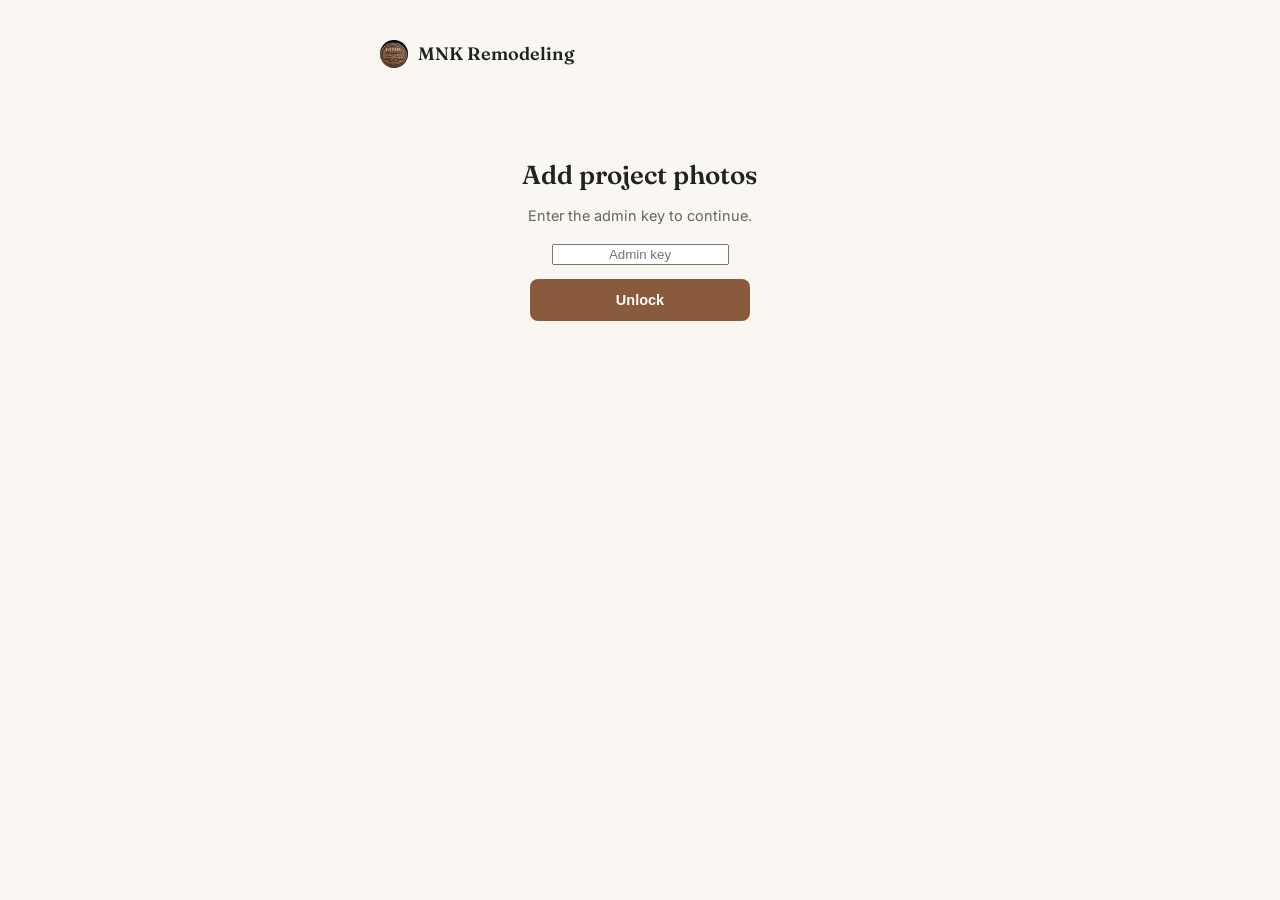
<file: admin.html>
<!DOCTYPE html>
<html lang="en">
<head>
<meta charset="UTF-8">
<meta name="viewport" content="width=device-width, initial-scale=1, viewport-fit=cover">
<title>MNK Remodeling — Add Project Photos</title>
<meta name="robots" content="noindex, nofollow">
<link rel="icon" href="images/logo.jpg">
<link rel="preconnect" href="https://fonts.googleapis.com">
<link rel="preconnect" href="https://fonts.gstatic.com" crossorigin>
<link href="https://fonts.googleapis.com/css2?family=Fraunces:opsz,wght@9..144,600;9..144,700&family=Inter:wght@400;500;600;700&display=swap" rel="stylesheet">
<style>
  :root{
    --bg:#faf7f2; --bg-alt:#f1ebe0; --surface:#ffffff; --ink:#1f241f; --ink-dim:#6b6459;
    --line:#e4dccb; --accent:#8a5a3c; --accent-soft:rgba(138,90,60,0.09);
    box-sizing:border-box; padding-top:env(safe-area-inset-top,0px); padding-bottom:env(safe-area-inset-bottom,0px);
  }
  *,*::before,*::after{box-sizing:inherit;}
  body{margin:0;background:var(--bg);color:var(--ink);font-family:'Inter',sans-serif;font-size:16px;line-height:1.6;}
  h1,h2{font-family:'Fraunces',serif;font-weight:600;margin:0;}
  .wrap{max-width:560px;margin:0 auto;padding:40px 20px 80px;}
  .brand{display:flex;align-items:center;gap:10px;font-family:'Fraunces',serif;font-weight:600;font-size:18px;margin-bottom:8px;}
  .brand img{width:28px;height:28px;border-radius:50%;object-fit:cover;}
  h1{font-size:26px;margin-top:18px;}
  .sub{color:var(--ink-dim);font-size:14.5px;margin-top:8px;}
  .card{background:var(--surface);border:1px solid var(--line);border-radius:14px;padding:24px;margin-top:28px;}
  .field{margin-bottom:18px;}
  .field label{display:block;font-size:12.5px;font-weight:600;color:var(--ink-dim);margin-bottom:7px;text-transform:uppercase;letter-spacing:0.03em;}
  .field input,.field select,.field textarea{width:100%;background:var(--bg);border:1px solid var(--line);border-radius:8px;padding:11px 13px;color:var(--ink);font-family:'Inter',sans-serif;font-size:14.5px;}
  .mode-toggle{display:flex;gap:10px;margin-bottom:20px;}
  .mode-toggle button{flex:1;padding:11px;border-radius:8px;border:1px solid var(--line);background:var(--bg);font-family:'Inter',sans-serif;font-weight:600;font-size:13.5px;cursor:pointer;color:var(--ink-dim);}
  .mode-toggle button.active{background:var(--accent);color:#fff;border-color:var(--accent);}
  .hidden{display:none;}
  .drop{border:1.5px dashed var(--line);border-radius:10px;padding:24px;text-align:center;cursor:pointer;background:var(--bg);}
  .drop input{display:none;}
  .thumbs{display:grid;grid-template-columns:repeat(auto-fill,minmax(72px,1fr));gap:8px;margin-top:14px;}
  .thumbs img{width:100%;aspect-ratio:1;object-fit:cover;border-radius:6px;border:1px solid var(--line);}
  .btn{display:inline-flex;align-items:center;justify-content:center;gap:8px;width:100%;padding:13px;border-radius:8px;font-weight:600;font-size:14.5px;border:none;cursor:pointer;background:var(--accent);color:#fff;margin-top:6px;}
  .btn:disabled{opacity:0.5;cursor:not-allowed;}
  .status{margin-top:16px;font-size:13.5px;white-space:pre-wrap;}
  .status .ok{color:var(--accent);}
  .status .err{color:#b23b1f;}
  .lock{text-align:center;padding:60px 0;}
  .lock input{max-width:220px;margin:16px auto 0;display:block;text-align:center;}
</style>
</head>
<body>
<div class="wrap">
  <div class="brand"><img src="images/logo.jpg" alt="">MNK Remodeling</div>

  <div id="lockScreen" class="lock">
    <h1>Add project photos</h1>
    <p class="sub">Enter the admin key to continue.</p>
    <input type="password" id="adminKeyInput" placeholder="Admin key">
    <button class="btn" style="max-width:220px;margin:14px auto 0;" onclick="unlock()">Unlock</button>
    <p class="status" id="lockStatus"></p>
  </div>

  <div id="mainScreen" class="hidden">
    <h1>Add project photos</h1>
    <p class="sub">Upload photos straight into an existing project, or start a brand new one. This goes directly onto the live site — no coding.</p>

    <div class="card">
      <div class="mode-toggle">
        <button id="modeExistingBtn" class="active" onclick="setMode('existing')">Add photos</button>
        <button id="modeNewBtn" onclick="setMode('new')">New project</button>
        <button id="modeDeleteBtn" onclick="setMode('delete')">Delete project</button>
      </div>

      <div id="existingFields">
        <div class="field">
          <label for="projectSelect">Project</label>
          <select id="projectSelect"></select>
        </div>
      </div>

      <div id="deleteFields" class="hidden">
        <div class="field">
          <label for="deleteSelect">Project to delete</label>
          <select id="deleteSelect"></select>
        </div>
        <p class="sub" style="margin-top:-4px;">This permanently removes the project and all its photos from the live site and from GitHub. It cannot be undone.</p>
      </div>

      <div id="newFields" class="hidden">
        <div class="field">
          <label for="serviceSelect">Service category</label>
          <select id="serviceSelect">
            <option value="bathroom">Bathroom Renovation</option>
            <option value="kitchen">Kitchen Remodeling</option>
            <option value="basement">Basement Finishing</option>
            <option value="carpentry">Custom Carpentry</option>
            <option value="flooring">Flooring & Tile</option>
            <option value="whole-home">Whole-Home Remodeling</option>
          </select>
        </div>
        <div class="field">
          <label for="titleInput">Project title</label>
          <input id="titleInput" placeholder="e.g. Smith Family Bathroom">
        </div>
        <div class="field">
          <label for="locationInput">Location (optional)</label>
          <input id="locationInput" placeholder="e.g. Naperville, IL">
        </div>
      </div>

      <div class="field" id="photosField">
        <label>Photos</label>
        <label class="drop" id="dropZone">
          <input type="file" id="fileInput" accept="image/*" multiple>
          <div id="dropHint">Tap to choose one or more photos</div>
          <div class="thumbs" id="thumbs"></div>
        </label>
      </div>

      <button class="btn" id="uploadBtn" disabled>Upload</button>
      <div class="status" id="uploadStatus"></div>
    </div>
  </div>
</div>

<script>
let adminKey = '';
let selectedFiles = [];
let projects = [];
let mode = 'existing';

function unlock(){
  const val = document.getElementById('adminKeyInput').value.trim();
  if(!val){ return; }
  adminKey = val;
  document.getElementById('lockScreen').classList.add('hidden');
  document.getElementById('mainScreen').classList.remove('hidden');
  loadProjects();
}

async function loadProjects(){
  try{
    const res = await fetch('projects.json');
    projects = await res.json();
    const optionsHtml = projects.map(p => `<option value="${p.folder}">${p.title} (${p.count} photo${p.count>1?'s':''})</option>`).join('');
    document.getElementById('projectSelect').innerHTML = optionsHtml;
    document.getElementById('deleteSelect').innerHTML = optionsHtml;
  } catch(err){
    document.getElementById('lockStatus').innerHTML = `<span class="err">Couldn't load projects.json: ${err.message}</span>`;
  }
}

function setMode(m){
  mode = m;
  document.getElementById('modeExistingBtn').classList.toggle('active', m==='existing');
  document.getElementById('modeNewBtn').classList.toggle('active', m==='new');
  document.getElementById('modeDeleteBtn').classList.toggle('active', m==='delete');
  document.getElementById('existingFields').classList.toggle('hidden', m!=='existing');
  document.getElementById('newFields').classList.toggle('hidden', m!=='new');
  document.getElementById('deleteFields').classList.toggle('hidden', m!=='delete');
  document.getElementById('photosField').classList.toggle('hidden', m==='delete');
  const btn = document.getElementById('uploadBtn');
  btn.textContent = m === 'delete' ? 'Delete project' : 'Upload';
  btn.disabled = m === 'delete' ? false : selectedFiles.length === 0;
}

const fileInput = document.getElementById('fileInput');
const dropZone = document.getElementById('dropZone');
const thumbs = document.getElementById('thumbs');
const uploadBtn = document.getElementById('uploadBtn');

dropZone.addEventListener('click', ()=> fileInput.click());
fileInput.addEventListener('change', e=>{
  selectedFiles = Array.from(e.target.files);
  thumbs.innerHTML = '';
  selectedFiles.forEach(f=>{
    const img = document.createElement('img');
    img.src = URL.createObjectURL(f);
    thumbs.appendChild(img);
  });
  document.getElementById('dropHint').textContent = selectedFiles.length
    ? `${selectedFiles.length} photo${selectedFiles.length>1?'s':''} selected — tap to change`
    : 'Tap to choose one or more photos';
  uploadBtn.disabled = selectedFiles.length === 0;
});

function fileToDataUri(file){
  return new Promise((resolve, reject)=>{
    const reader = new FileReader();
    reader.onload = ()=> resolve(reader.result);
    reader.onerror = reject;
    reader.readAsDataURL(file);
  });
}

uploadBtn.addEventListener('click', async ()=>{
  if(mode === 'delete') return handleDeleteClick();
  if(selectedFiles.length === 0) return;
  uploadBtn.disabled = true;
  const statusEl = document.getElementById('uploadStatus');
  statusEl.innerHTML = '';

  const base = mode === 'existing'
    ? { mode: 'existing', folder: document.getElementById('projectSelect').value }
    : {
        mode: 'new',
        service: document.getElementById('serviceSelect').value,
        title: document.getElementById('titleInput').value.trim(),
        location: document.getElementById('locationInput').value.trim()
      };

  if(mode === 'new' && !base.title){
    statusEl.innerHTML = '<span class="err">Give the new project a title first.</span>';
    uploadBtn.disabled = false;
    return;
  }

  let firstNewFolder = null;

  for(let i=0; i<selectedFiles.length; i++){
    const file = selectedFiles[i];
    statusEl.innerHTML += `Uploading ${i+1} / ${selectedFiles.length}…\n`;
    try{
      const dataUri = await fileToDataUri(file);
      // After the first photo of a brand-new project, keep adding to that
      // same new project instead of creating a second new one.
      const payload = (mode === 'new' && firstNewFolder)
        ? { mode: 'existing', folder: firstNewFolder, adminKey, photo: dataUri }
        : { ...base, adminKey, photo: dataUri };

      const res = await fetch('/api/upload-photo', {
        method: 'POST',
        headers: { 'Content-Type': 'application/json' },
        body: JSON.stringify(payload)
      });
      const data = await res.json();
      if(!res.ok || data.error) throw new Error(data.error || `HTTP ${res.status}`);

      if(mode === 'new' && !firstNewFolder) firstNewFolder = data.folder;
      statusEl.innerHTML += `<span class="ok">✓ Photo ${data.photoIndex} added to "${data.project}"</span>\n`;
    } catch(err){
      statusEl.innerHTML += `<span class="err">✗ Failed: ${err.message}</span>\n`;
    }
  }

  statusEl.innerHTML += '\nDone. The live site will update automatically in about a minute.';
  selectedFiles = [];
  thumbs.innerHTML = '';
  document.getElementById('dropHint').textContent = 'Tap to choose one or more photos';
  uploadBtn.disabled = true;
  loadProjects();
});

async function handleDeleteClick(){
  const sel = document.getElementById('deleteSelect');
  const folder = sel.value;
  const label = sel.options[sel.selectedIndex] ? sel.options[sel.selectedIndex].textContent : folder;
  if(!folder) return;

  const sure = confirm(`Delete "${label}" and all its photos? This cannot be undone.`);
  if(!sure) return;

  uploadBtn.disabled = true;
  const statusEl = document.getElementById('uploadStatus');
  statusEl.innerHTML = 'Deleting…\n';

  try{
    const res = await fetch('/api/upload-photo', {
      method: 'POST',
      headers: { 'Content-Type': 'application/json' },
      body: JSON.stringify({ mode: 'delete', folder, adminKey })
    });
    const data = await res.json();
    if(!res.ok || data.error) throw new Error(data.error || `HTTP ${res.status}`);
    statusEl.innerHTML += `<span class="ok">✓ Deleted "${data.deleted}" (${data.photosDeleted} photo${data.photosDeleted>1?'s':''})</span>\n`;
    statusEl.innerHTML += '\nDone. The live site will update automatically in about a minute.';
  } catch(err){
    statusEl.innerHTML += `<span class="err">✗ Failed: ${err.message}</span>\n`;
  }

  uploadBtn.disabled = false;
  loadProjects();
}


document.getElementById('adminKeyInput').addEventListener('keydown', e=>{
  if(e.key === 'Enter') unlock();
});
</script>
</body>
</html>
</file>
